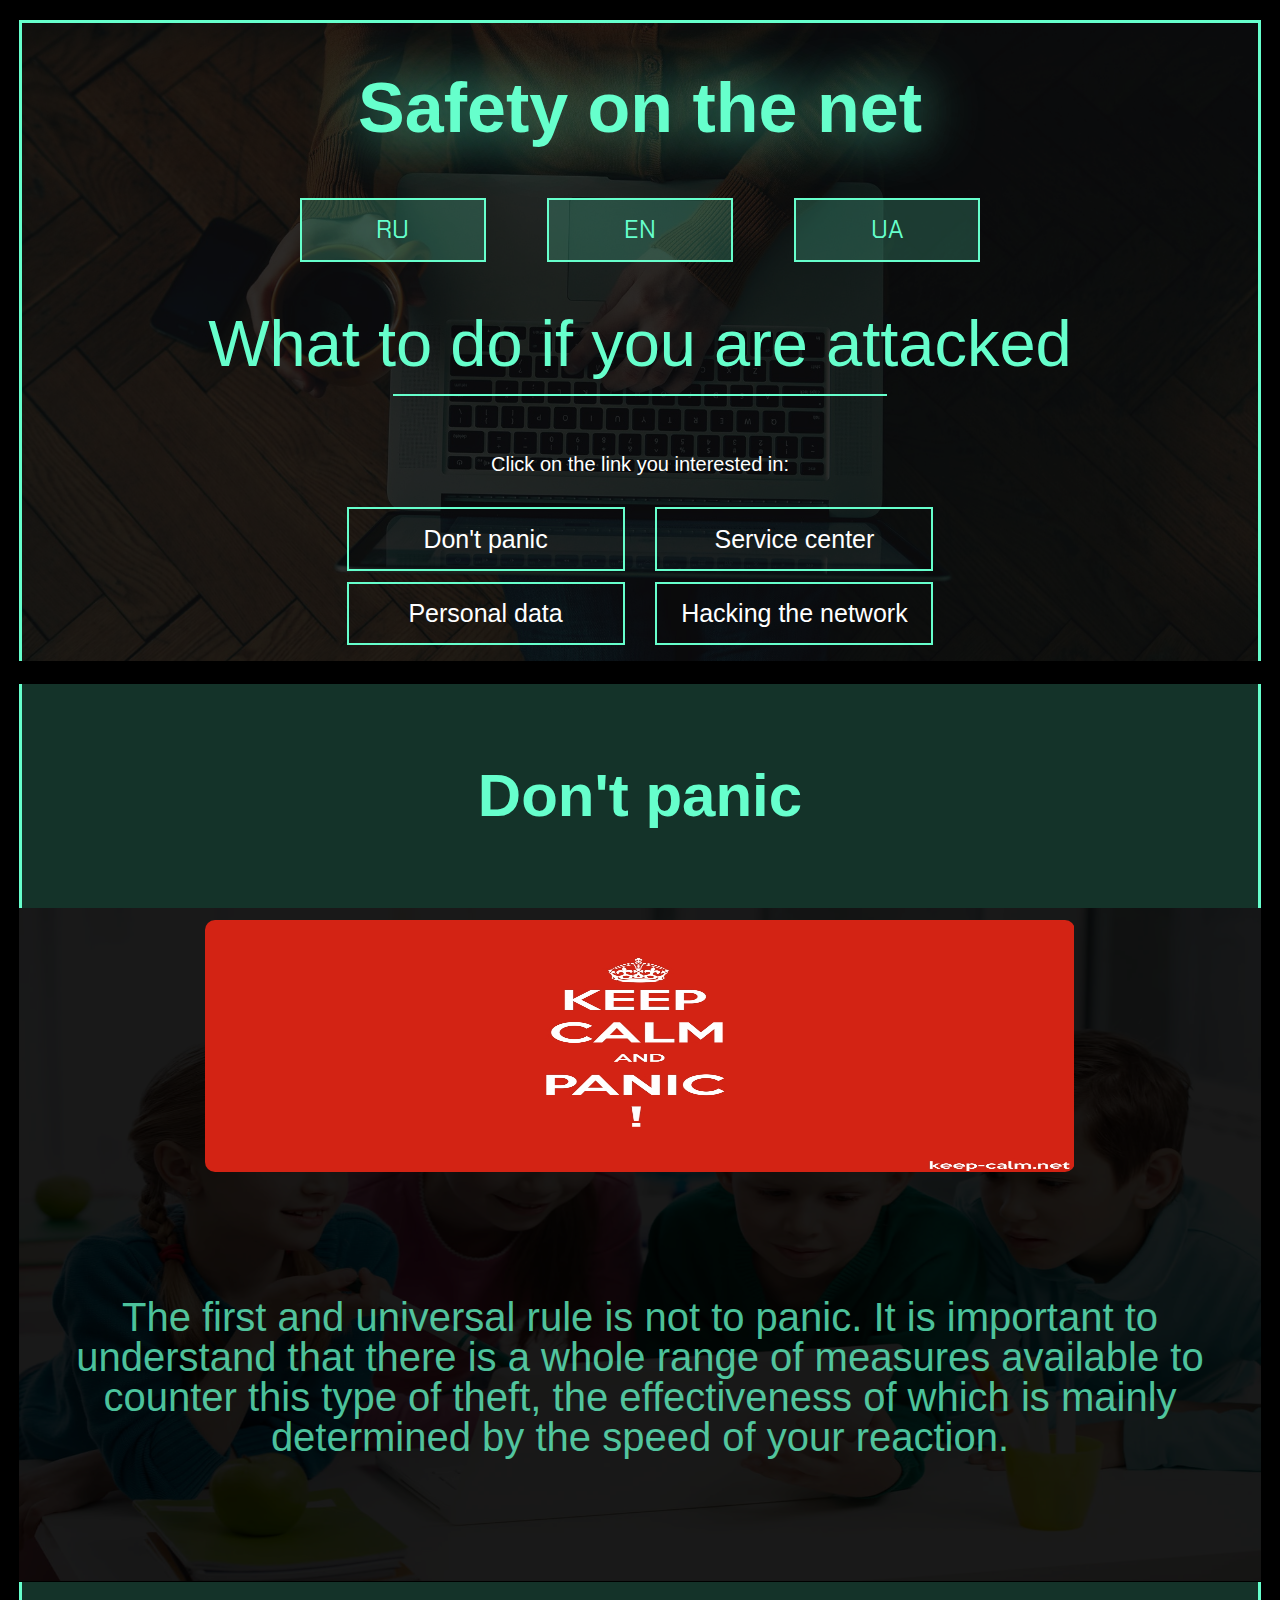
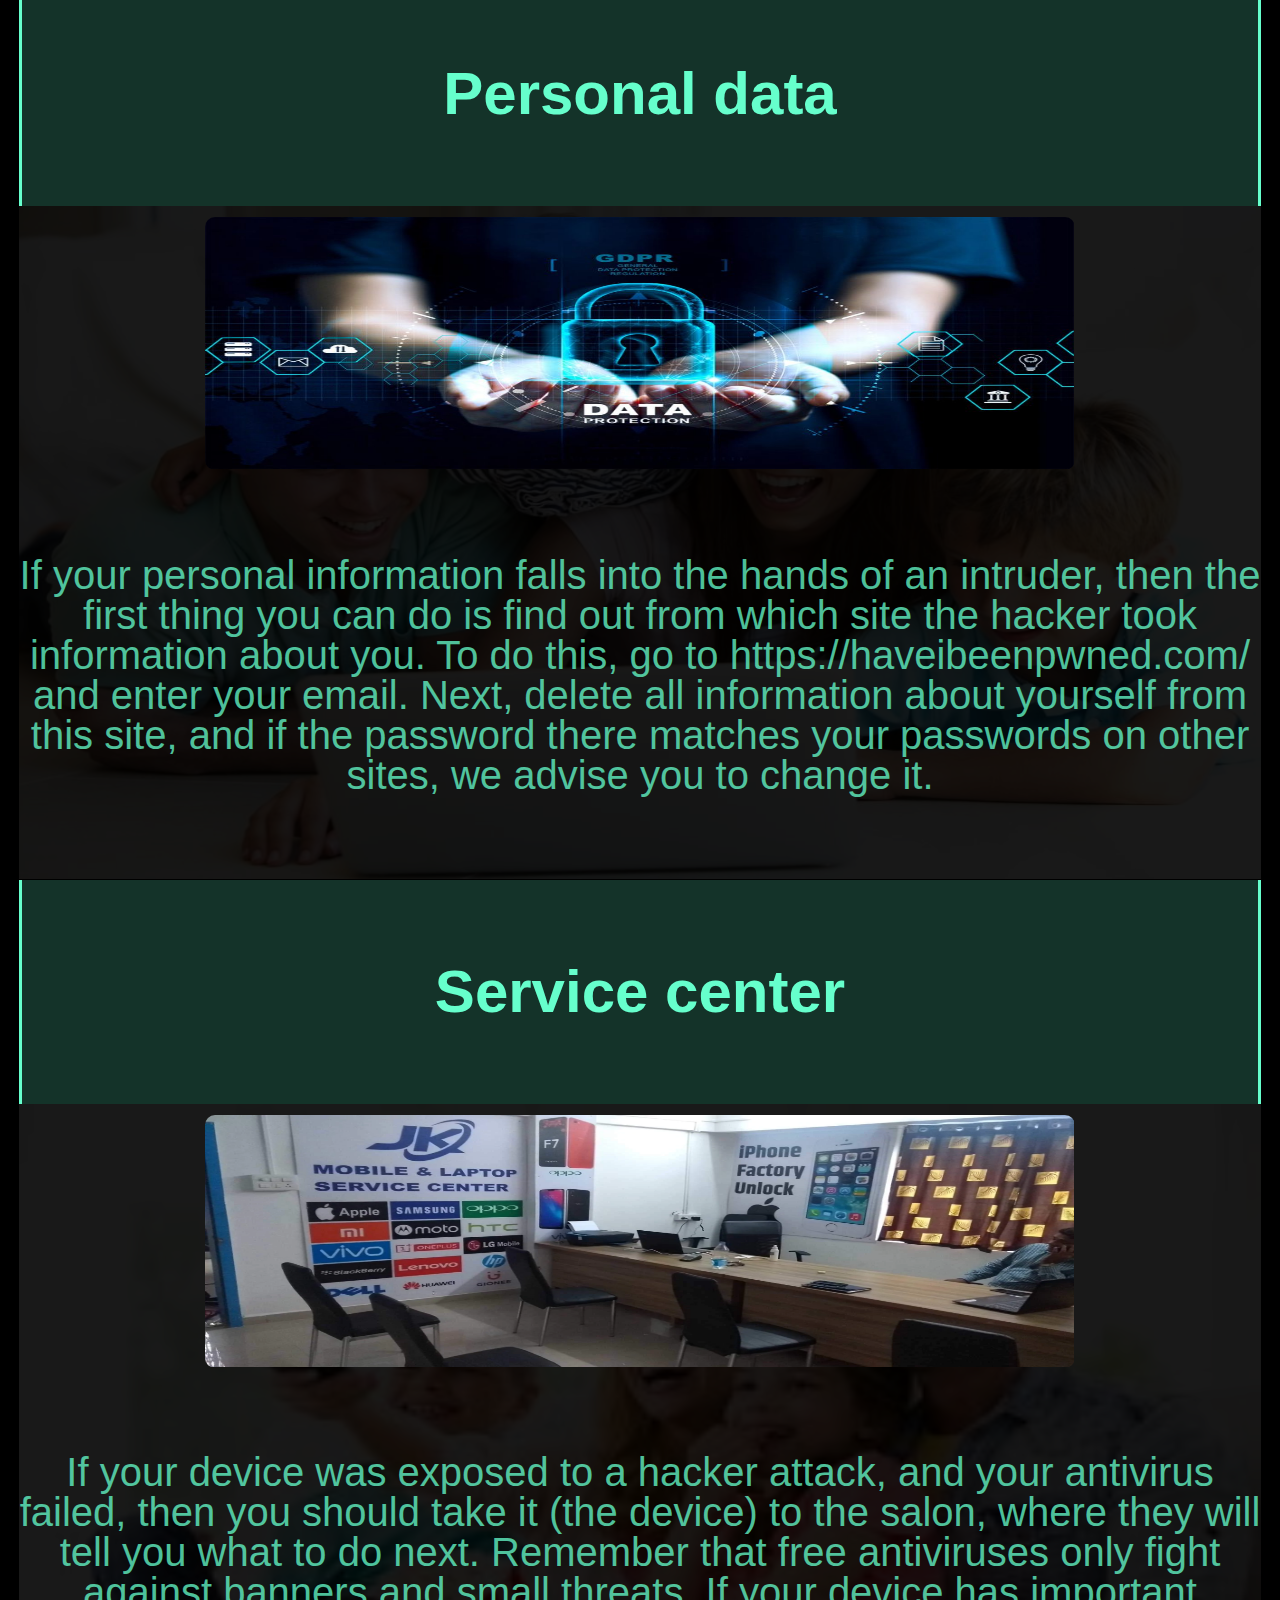
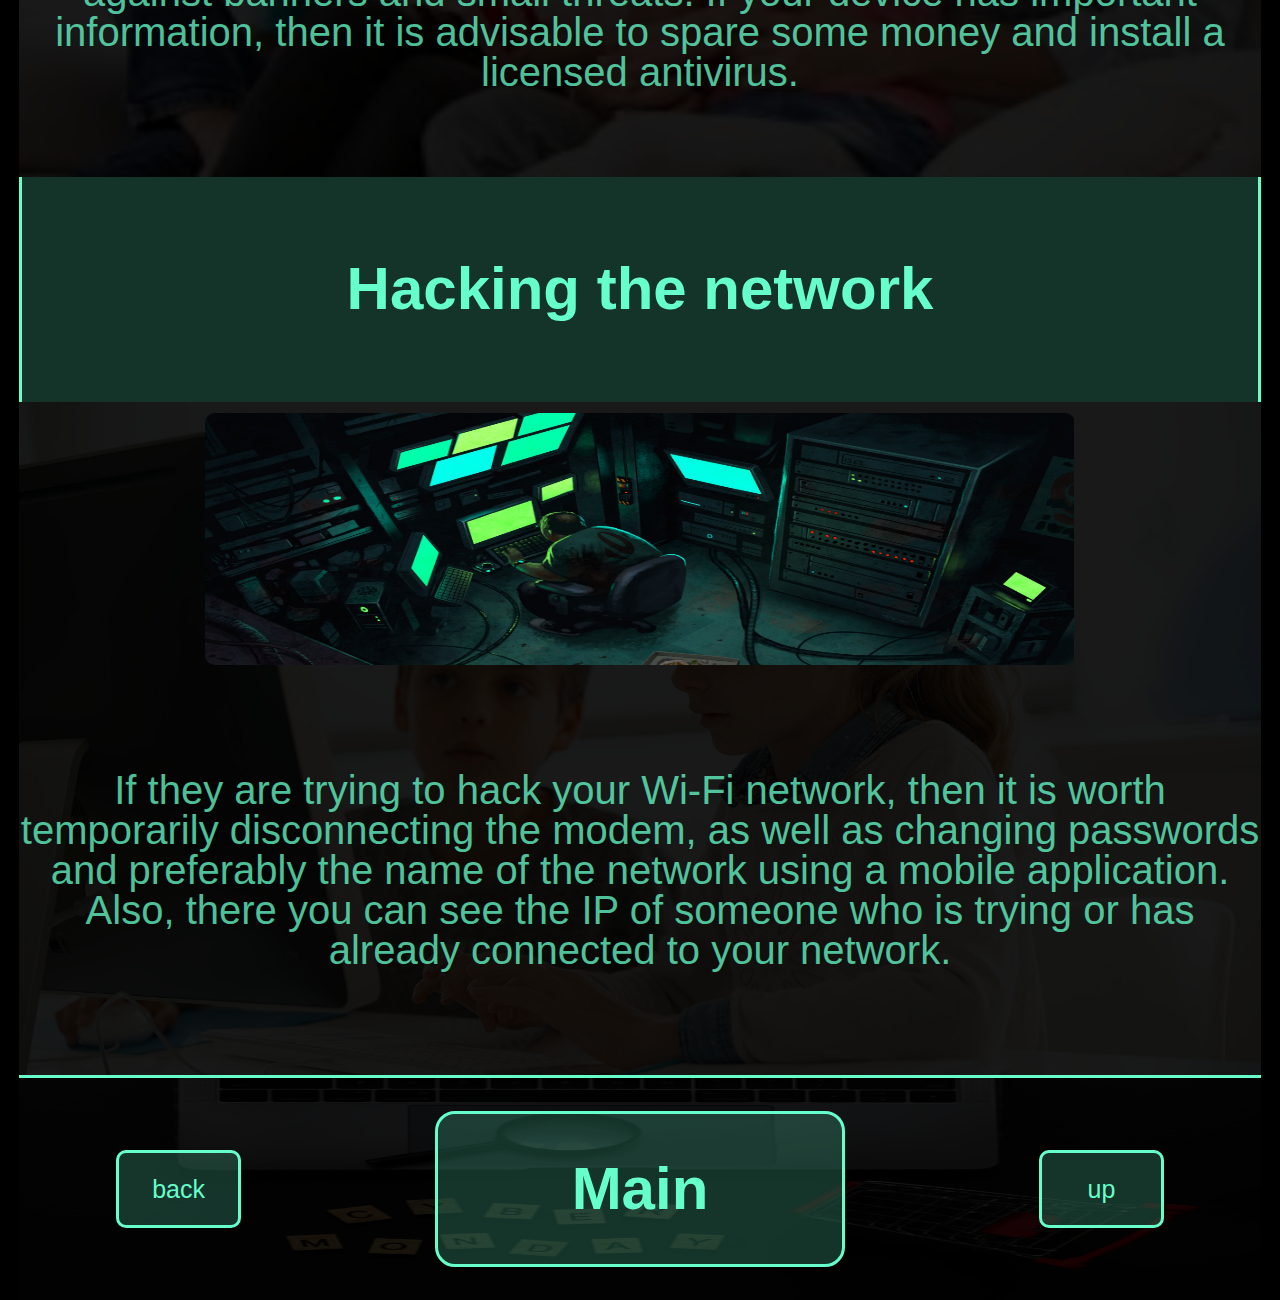
<file: Index.html>
<!DOCTYPE html>
<html lang="ru">

<head>
    <title>Adults-attaked</title>
    <link rel="stylesheet" href="CSS/Style.css" />
    <meta http-equiv="Contant type" content="text/html;cherset=UTF-8" />
    <link
        href="https://fonts.googleapis.com/css2?family=Bungee+Outline&family=Chakra+Petch:ital,wght@0,600;1,500&family=Monoton&family=Pacifico&family=Permanent+Marker&family=Turret+Road:wght@800&display=swap"
        rel="stylesheet">
    <link rel="preconnect" href="https://fonts.gstatic.com">
    <link
        href="https://fonts.googleapis.com/css2?family=Open+Sans+Condensed:wght@300&family=Work+Sans:wght@300&display=swap"
        rel="stylesheet">
</head>
<div class="progress"></div>
<div class="scroll-block"></div>

<body>
    <div class="wrapper">
        <div class="content">
            <div class="PUNCT">
                <div id="up" class="P_HAT">
                    <div class="P_HAT_bgc">
                        <div class="P_HAT_inf">
                            <div class="HAT_title">
                                <p class="HAT_title_text ru">Безопасность в интернете </p>
                                <p class="HAT_title_text ua">Безпека в інтернеті</p>
                                <p class="HAT_title_text en">Safety on the net</p>
                            </div>
                            <div class="header_translate">
                                <p class="header_ru">RU</p>
                                <p class="header_en">EN</p>
                                <p class="header_ua">UA</p>
                            </div>
                            <div class="PUNCT_info_title">
                                <p class="PUNCT_text ua">Що робити якщо вас атакували</p>
                                <P class="PUNCT_text ru">Что делать если вас атаковали</P>
                                <P class="PUNCT_text en">What to do if you are attacked</P>
                                <span></span>
                            </div>
                            <div class="instruction">
                                <p class="instruction_text ru">Нажми на интересующую тебя ссылку:</p>
                                <p class="instruction_text en">Click on the link you interested in:</p>
                                <p class="instruction_text ua">Перейди за посиланням яке тебе цікавить:</p>
                            </div>
                            <div class="HAT_info">
                                <div class="HAT_info_left">
                                    <a href="#Specific" class="HAT_info_text ru">Без паники</a>
                                    <a href="#Specific" class="HAT_info_text ua">Без паніки</a>
                                    <a href="#Specific" class="HAT_info_text en">Don't panic</a>
                                    <a href="#Software" class="HAT_info_text ru">Песональные данные</a>
                                    <a href="#Software" class="HAT_info_text ua">песональні дані</a>
                                    <a href="#Software" class="HAT_info_text en">Personal data</a>
                                </div>
                                <div class="HAT_info_left">
                                    <a href="#Communication" class="HAT_info_text ru">Сервис центер</a>
                                    <a href="#Communication" class="HAT_info_text ua">Cервіс центер</a>
                                    <a href="#Communication" class="HAT_info_text en">Service center</a>
                                    <a href="#Consumer" class="HAT_info_text ru">Взлом сети</a>
                                    <a href="#Consumer" class="HAT_info_text ua">Злом мережі</a>
                                    <a href="#Consumer" class="HAT_info_text en">Hacking the network</a>
                                </div>
                            </div>
                        </div>
                    </div>
                </div>
                <div class="PUNCT_info">
                    <div class="Punct_content">
                        <div class="PUNCT_info_type">
                            <div id="Specific" class="title">
                                <p class="title_text ru">Без паники</p>
                                <p class="title_text ua">Без паніки</p>
                                <p class="title_text en">Don't panic</p>
                            </div>
                            <div class="P_bottom picture1">
                                <div class="unit1">
                                    <div class="block1"></div>
                                </div>
                                <div class="unit2">
                                    <span class="unit2_text ru">
                                        Первое и универсальное правило – не поддаваться панике. Важно понимать, что
                                        существует целый комплекс доступных мер для противодействия такого рода
                                        хищениям, эффективность которых главным образом определяется быстротой вашей
                                        реакции.
                                    </span>
                                    <span class="unit2_text ua">Перше і універсальне правило - не піддаватися паніці.
                                        Важливо розуміти, що існує цілий комплекс доступних заходів для протидії такого
                                        роду розкрадань, ефективність яких головним чином визначається швидкістю вашої
                                        реакції.
                                    </span>
                                    <span class="unit2_text en">The first and universal rule is not to panic. It is
                                        important to understand that there is a whole range of measures available to
                                        counter this type of theft, the effectiveness of which is mainly determined by
                                        the speed of your reaction.
                                    </span>
                                </div>
                            </div>
                        </div>
                        <div class="PUNCT_info_type">
                            <div id="Software" class="title">
                                <p class="title_text ru">Персональные данные</p>
                                <p class="title_text ua">Персональні дані</p>
                                <p class="title_text en">Personal data</p>
                            </div>
                            <div class="P_bottom picture2">
                                <div class="unit1">
                                    <div class="block2"></div>
                                </div>
                                <div class="unit2">
                                    <span class="unit2_text ru">Если ваша личная информация попала в руки
                                        злоумышленника, то первое, что вы можете сделать, так это узнать, с какого сайта
                                        хакер взял информацию о вас. Для этого зайдите на сайт
                                        https://haveibeenpwned.com/ и введите свою эл.почту. Далее удалите всю
                                        информацию о себе с данного сайта, и, если пароль там совпадает с вашими
                                        паролями на других сайтах, советуем его сменить.
                                    </span>
                                    <span class="unit2_text ua">Якщо ваша особиста інформація потрапила в руки
                                        зловмисника, то перше, що ви можете зробити, так це дізнатися, з якого сайту
                                        хакер взяв інформацію про вас. Для цього треба зайти на сайт
                                        https://haveibeenpwned.com/ і введіть свою ел.пошту. Далі видаліть всю
                                        інформацію про себе з даного сайту, і, якщо пароль там збігається з вашими
                                        паролями на інших сайтах, радимо його змінити.
                                    </span>
                                    <span class="unit2_text en">If your personal information falls into the hands of an
                                        intruder, then the first thing you can do is find out from which site the hacker
                                        took information about you. To do this, go to https://haveibeenpwned.com/ and
                                        enter your email. Next, delete all information about yourself from this site,
                                        and if the password there matches your passwords on other sites, we advise you
                                        to change it.
                                    </span>
                                </div>
                            </div>
                        </div>
                        <div class="PUNCT_info_type">
                            <div id="Communication" class="title">
                                <p class="title_text ru">Сервис центер</p>
                                <p class="title_text ua">Сервіс центер</p>
                                <p class="title_text en">Service center</p>
                            </div>
                            <div class="P_bottom picture3">
                                <div class="unit1">
                                    <div class="block3"></div>
                                </div>
                                <div class="unit2">
                                    <span class="unit2_text ru"> Если ваше устройство было подвержено хакерской атаке, а
                                        ваш антивирус не справился, то следует отнести его (устройство) в салон, где вам
                                        скажут, что делать дальше. Помните, что бесплатные антивирусы борются лишь с
                                        баннерами и мелкими угрозами. Если на вашем устройстве есть важная информация,
                                        то желательно не пожалеть денег и установить лицензионный антивирус.

                                    </span>
                                    <span class="unit2_text en"> If your device was exposed to a hacker attack, and your
                                        antivirus failed, then you should take it (the device) to the salon, where they
                                        will tell you what to do next. Remember that free antiviruses only fight against
                                        banners and small threats. If your device has important information, then it is
                                        advisable to spare some money and install a licensed antivirus.
                                    </span>
                                    <span class="unit2_text ua">Якщо ваш пристрій було піддано хакерській атаці, а ваш
                                        антивірус не впорався, то слід віднести його (пристрій) в салон, де вам скажуть,
                                        що робити далі. Пам'ятайте, що безкоштовні антивіруси борються лише з банерами і
                                        дрібними погрозами. Якщо на вашому пристрої є важлива інформація, то бажано не
                                        пошкодувати грошей і встановити ліцензійний антивірус.
                                    </span>
                                </div>
                            </div>
                        </div>
                        <div class="PUNCT_info_type">
                            <div id="Consumer" class="title">
                                <p class="title_text ru">Взлом сети</p>
                                <p class="title_text ua">Злом мережі</p>
                                <p class="title_text en">Hacking the network</p>
                            </div>
                            <div class="P_bottom picture4">
                                <div class="unit1">
                                    <div class="block4"></div>
                                </div>
                                <div class="unit2">
                                    <span class="unit2_text ru">Если пытаются взломать вашу сеть Wi-Fi, то стоит
                                        временно отключить модем, а также изменить пароли и желательно название сети с
                                        помощью мобильного приложения. Также там вы сможете видеть IP того, кто пытается
                                        или уже подключился к вашей сети.
                                    </span>
                                    <span class="unit2_text ua">Якщо намагаються зламати вашу мережу Wi-Fi, то варто
                                        тимчасово відключити модем, а також змінити паролі і бажано назву мережі за
                                        допомогою мобільного додатку. Також там ви зможете бачити IP того, хто
                                        намагається або вже підключився до вашої мережі.
                                    </span>
                                    <span class="unit2_text en">If they are trying to hack your Wi-Fi network, then it
                                        is worth temporarily disconnecting the modem, as well as changing passwords and
                                        preferably the name of the network using a mobile application. Also, there you
                                        can see the IP of someone who is trying or has already connected to your
                                        network.
                                    </span>
                                </div>
                            </div>
                        </div>
                    </div>
                </div>
            </div>
        </div>
        <div class="return">
            <div class="return_text_left ru">
                <a href="../AD-p/index.html">назад</a>
            </div>
            <div class="return_text_left ua">
                <a href="../AD-p/index.html">назад</a>
            </div>
            <div class="return_text_left en">
                <a href="../AD-p/index.html">back</a>
            </div>
            <div class="Href">
                <a href="../MS/index.html">
                    <b class="Href_text ru">Главная</b>
                    <b class="Href_text en">Main</b>
                    <b class="Href_text ua">Головна</b>
                </a>
            </div>
            <div class="return_text_right ru">
                <a href="#up">вверх</a>
            </div>
            <div class="return_text_right ua">
                <a href="#up">вгору</a>
            </div>
            <div class="return_text_right en">
                <a href="#up">up</a>
            </div>
        </div>
    </div>
    <script src="https://ajax.googleapis.com/ajax/libs/jquery/3.5.1/jquery.min.js"></script>
    <script src="JavaScript/js.js"></script>
</body>

</html>
</file>
<file: CSS/Style.css>
*{
  box-sizing:border-box;
  margin:0;
  padding:0;
}
*,
*:before,
*:after {
  -webkit-box-sizing: border-box;
  -moz-box-sizing: border-box;
  box-sizing: border-box;
}

:focus,
:active {
  outline: none;
}
a:focus,
a:active {
  outline: none;
}

nav,
footer,
header,
aside {
  display: block;
}

html,
body {
  height: 100%;
  width: 100%;
  font-size: 100%;
  line-height: 1;
  font-size: 14px;
  -ms-text-size-adjust: 100%;
  -moz-text-size-adjust: 100%;
  -webkit-text-size-adjust: 100%;
}

input,
button,
textarea {
  font-family: inherit;
}

input::-ms-clear {
  display: none;
}
button {
  cursor: pointer;
}
button::-moz-focus-inner {
  padding: 0;
  border: 0;
}
a,
a:visited {
  text-decoration: none;
}
a:hover {
  text-decoration: none;
}
ul li {
  list-style: none;
}
img {
  vertical-align: top;
}
h1,
h2,
h3,
h4,
h5,
h6 {
  font-size: inherit;
  font-weight: 400;
} 
                          
body{
  height:4500px;
  min-width:100%;
font-family: 'Titillium Web', sans-serif;
  background-color:black;
display: flex;
align-items: center;
justify-content: center;
}

.progress{
  position: fixed;
  left: 0;
  top: 0;
  width: 0%;
  height:4px;
  background-color:rgba(102, 255, 204,1);
  z-index:9;
}
.wrapper{
  height:100%;
  width:97%;
  display: flex;
  flex-direction:column;
  justify-content:space-around;
  overflow: hidden;
}
.header_translate{
  height:10%;
  width:60%;
  display: flex;
  align-items: center;
  justify-content:space-around;
  font-family: 'Chakra Petch', sans-serif;
}
.header_translate p{
  height:100%;
  display: flex;
  align-items: center;
  justify-content: center;
  font-size:25px;
  width:25%;
  color:rgba(102, 255, 204,1);
  border:2px solid rgba(102, 255, 204,1);
  background-color:rgba(102, 255, 204,0.2);
}
.content{
  display: flex;
  flex-direction:column;
  width:100%;
  height:95%;
  align-items: center;
  justify-content:center;
  background-color:rgba(0,0,0,0.7);
}
.PUNCT{
  display: flex;
  flex-direction:column;
  align-items: center;
  justify-content: center;
  width:100%;
  height:100%;
  justify-content: space-between;
}

.P_HAT{
  display: flex;
  flex-direction:column;
  align-items: center;
  width:100%;
  min-height:15%;
  border:3px solid rgba(102, 255, 204,1);
  border-bottom:none;
  position: relative;
  top:20px;
}
.P_HAT_bgc{
  min-width:100%;
  min-height:100%;
  display:inline-flex;
  justify-content:center;
  align-items: center;
  background-image: url('../img/post54.jpeg');
  background-repeat:no-repeat;
  background-size:cover; 
}
.P_HAT_inf{
  width:100%;
  height:100%;
  display:flex;
  flex-direction:column;
  justify-content:space-around;
  align-items: center;
  background-color:rgba(0,0,0,0.8);
  overflow: hidden;
} 
.HAT_title{
  display: flex;
  align-items: center;
  justify-content: center;
  min-width:80%;
  height:25%;
}
.HAT_title_text{
  display: flex;
  align-items: center;
  justify-content: center;
  min-width:100%;
  height:100%;
  line-height:50px;
  color: rgba(102, 255, 204,1);
  font-size:70px;
  font-weight: 700;
  text-shadow: 0px 0px 60px rgba(102, 255, 204,1);
}
.HAT_info{
  display: flex;
  justify-content:space-evenly;
  width:50%;
  height:25%;
  align-items: center;
}
.HAT_info_left{
  display: flex;
  align-items: center;
  justify-content:space-evenly;
  height:100%;
  width:50%;
  flex-direction:column;
}
.HAT_info_right{
  display: flex;
  align-items: center;
  justify-content:space-evenly;
  height:100%;
  width:50%;
  flex-direction:column;
}
.HAT_info_text{
  transition:0.3s;
  display: flex;
  align-items: center;
  justify-content: center;
  text-align: center;
  width:90%;
  height:40%;
  color:white;
  font-size:25px;
  font-weight: 500;
  border:2px solid rgba(102, 255, 204,1);
}
.HAT_info_text:hover{
  transition:0.3s;
  background-color:rgba(102, 255, 204,0.3);
}
.PUNCT_info_title{
  width:100%;
  height:25%;
  font-weight:500;
  display: flex;
  flex-direction:column;
  align-items: center;
  justify-content: space-evenly;
  font-size:40px;
}
.PUNCT_info_title span{
  background-color:rgba(102, 255, 204,1);
  height:2px;
  width:40%;
  order:2;
  position:relative;
  top:-20px;
}
.instruction{
  height:7%;
  width:100%;
  display: flex;
  align-items: center;
  justify-content: center;
  text-align: center;
}
.instruction_text{
  font-size:20px;
  color:white;
}
.PUNCT_text{
  text-align: center;
  display: flex;
  align-items: center;
  justify-content: center;
  font-weight:500;
  color:rgba(102, 255, 204,1);
  font-size:65px;
  height:70%;
  width: 100%;
  order:1;
}
.PUNCT_info{
  display: flex;
  flex-direction:column;
  align-items: center;
  width:100%;
  height:84%;
}
.Punct_content{
  display: flex;
  flex-direction:column;
  align-items: center;
  width:100%;
  min-height:100%;
}
.PUNCT_info_type{
    display: flex;
  flex-direction:column;
  width:100%;
  height:25%; 
}
.title{
    background-color:rgba(102, 255, 204,0.2);
    width:100%;
    min-height:25%;
    font-size:50px;
    border:3px solid rgba(102, 255, 204,1);
  border-bottom:none;
  border-top:none;
}
.title_text{
  display: flex;
  align-items: center;
  justify-content: center;
  text-align:center;
  min-width:100%;
  min-height:100%;
  color:rgba(102, 255, 204,1);
  font-size:60px;
  font-weight: 700;
}
.P_bottom{
  background-image: url('../img/2.jpg');
  background-repeat: no-repeat;
  background-size:cover;
  justify-content:space-evenly;
  display: flex;
  width:100%;
  flex-direction:column;
  height:75%;
  background-color:rgba(0,0,0,0.9);
  background-blend-mode:darken;
}
.unit1{
  align-items: center;
  display: flex;
  justify-content: space-around;
  flex-direction:row;
  width:100%;
  height:37.5%;
  order:1;
}

.unit2{
  display: flex;
  align-items: center;
  justify-content: center;
  text-align: center;
  width:100%;
  height:57.5%;
  order:2;
}
.unit2_text{
  order:2;
  display: flex;
  text-align: center;
    align-items: center;
  height:35%;
  width: 100%;
  color: rgba(102, 255, 204,0.75);
  font-weight:500;
  font-size:40px;
}
.more {
  font-size:35px;
}
.picture1{
  background-image: url('../img/ch-1.png');
  background-repeat: no-repeat;
  background-size:100% 100%;
}
.picture2{
  background-image: url('../img/ch-2.jpg');
  background-repeat: no-repeat;
  background-size:100% 100%;
}
.picture3{
  background-image: url('../img/ch-3.jpg');
  background-repeat: no-repeat;
  background-size:100% 100%;
}
.picture4{
  background-image: url('../img/ch-4.png');
  background-repeat: no-repeat;
  background-size:100% 100%;
}
.block1{
  background-image: url('../img/t-1.jpg');
  background-repeat: no-repeat;
  background-size:100% 100%;
  min-width:70%;
  min-height:100%;
border-radius:10px;
}
.block2{
  background-image: url('../img/t-2.jpg');
  background-repeat: no-repeat;
  background-size:100% 100%;
  min-width:70%;
  min-height:100%;
border-radius:10px;
}
.block3{
  background-image: url('../img/t-3.webp');
  background-repeat: no-repeat;
  background-size:100% 100%;
  min-width:70%;
  min-height:100%;
border-radius:10px;
}
.block4{
  background-image: url('../img/t-4.jpg');
  background-repeat: no-repeat;
  background-size:100% 100%;
  min-width:70%;
  min-height:100%;
border-radius:10px;
}

.return{
  display: flex;
  justify-content:space-around;
  height:5%;
  width:100%;
  align-items: center;
  border-top:3px solid rgba(102, 255, 204,1);
  background-image: url('../img/footer.jpg');
  background-repeat: no-repeat;
  background-size:100% 100%;
  background-color:rgba(0,0,0,0.9);
  background-blend-mode:darken;
}
.Href{
  display: flex;
  border:3px solid rgba(102, 255, 204,1);
  border-radius:20px;
  background-color:rgba(102, 255, 204,0.2);
  display: flex;
  justify-content: center;
  align-items: center;
  width:33%;
  height:70%;
  text-decoration:none;
  order:2;
  transition:0.5s;
}
.Href a{
  text-decoration:none;
  color:rgba(102, 255, 204,1);
  font-size:60px;
  transition:0.5s;
  display: flex;
  align-items: center;
  justify-content: center;
  width:100%;
  height:100%;
}
.return_text_left{
  display: flex;
  justify-content: center;
  align-items: center;
  height:35%;
  width:10%;
  border:3px solid rgba(102, 255, 204,1);
  background-color:rgba(102, 255, 204,0.2);
  order:1;
  border-radius:10px;
  transition:0.5s;
}
.return_text_right{
  display: flex;
  justify-content: center;
  align-items: center;
  height:35%;
  width:10%;
  border:3px solid rgba(102, 255, 204,1);
  background-color:rgba(102, 255, 204,0.2);
    order:3;
    border-radius:10px;
    transition:0.5s;
}
.return_text_right:hover{
  background-color:black;
  transition:0.5s;
}
.return_text_left:hover{
  background-color:black;
  transition:0.5s;
}
.return_text_right:hover>a{
  text-shadow: 0px 0px 10px rgba(102, 255, 204,1);
  transition:0.5s;
}
.return_text_left:hover>a{
  text-shadow: 0px 0px 10px rgba(102, 255, 204,1);
  transition:0.5s;
}
.Href:hover{
  background-color:black;
  transition:0.5s;
}
.Href:hover>a{
  text-shadow: 0px 0px 20px rgba(102, 255, 204,1);
  transition:0.5s;
}
.return_text_left a{
color:rgba(102, 255, 204,1);
text-decoration: none;
font-size:25px;
transition:0.5s;
display: flex;
align-items: center;
justify-content: center;
width:100%;
height:100%;
}
.return_text_right a{
  transition:0.5s;
color:rgba(102, 255, 204,1);
text-decoration: none;
font-size:25px;
display: flex;
align-items: center;
justify-content: center;
width:100%;
height:100%;
}
@media(max-width:1350px){

}
@media(max-width:1070px){
  .unit2_text{
    font-size: 35px;
  }
}
@media(max-width:1050px){
  .Href a{
  font-size:50px;
}
.return_text_left{
  width:13%;
}
.return_text_right{
  width:13%;
}
.Href{
  height:70%;
}
.HAT_title p{
  font-size:60px;
  font-weight: 700;
  text-align:center;
}
.PUNCT_info_title p{
  font-size:45px;
  font-weight: 500;
}
.HAT_info{
  display: flex;
  justify-content:space-evenly;
  width:70%;
  height:25%;
  align-items: center;
}
}
@media(max-width:800px){
  .return_text_left{
    width:17%;
  }
  .return_text_right{
    width:17%;
  }
  .Href a{
  font-size:40px;
}
.Href{
  height:60%;
}
.HAT_title p{
  font-size:50px;
  font-weight: 700;
  text-align:center;
}
.PUNCT_info_title p{
  font-size:30px;
  font-weight: 500;
}
.HAT_info{
  display: flex;
  justify-content:space-around;
  width:80%;
  height:25%;
  align-items: center;
}
.unit2_text{
  font-size: 30px;
}
}
@media(max-width:750px){
.title p{
  font-size:40px;
  font-weight: 700;
}
.HAT_info{
  width:90%;
}
}
@media(max-width:680px){
  .Href a{
  font-size:35px;
}
.Href{
  height:50%;
}
  .HAT_title p{
  font-size:40px;
  font-weight: 700;
  text-align:center;
}
.HAT_info_text{
  font-size: 22px;
}
}
@media(max-width:630px){
.Href a{
  font-size:30px;
}
.Href{
  height:45%;
}
.unit2_text{
  font-size: 25px;
}
}
@media(max-width:550px){
  .return_text_left{
    width:20%;
  }
  .return_text_right{
    width:20%;
  }
  .HAT_title p{
  font-size:35px;
  font-weight: 700;
  text-align:center;
}
  .Href a{
  font-size:25px;
}
.Href{
  height:35%;
}
}
@media(max-width:500px){
.HAT_title p{
  font-size:30px;
  font-weight: 700;
}
.return_text_left{
  width:25%;
}
.return_text_right{
  width:25%;
}
.HAT_info{
  width:100%;
}
.unit2_text{
  font-size: 20px;
}
}
@media(max-width:450px){
} 
@media(max-width:400px){
  .HAT_title p{
  font-size:25px;
  font-weight: 700;
}
.Href a{
  font-size:20px;
}
} 
.return_text_left,.header_ru,.return_text_right,.footer_en,.header_en,.header_ua,.menu_btn{
  cursor:pointer;
}
.ru{
  display: none;
}
.ua{
  display: none;
}
</file>
